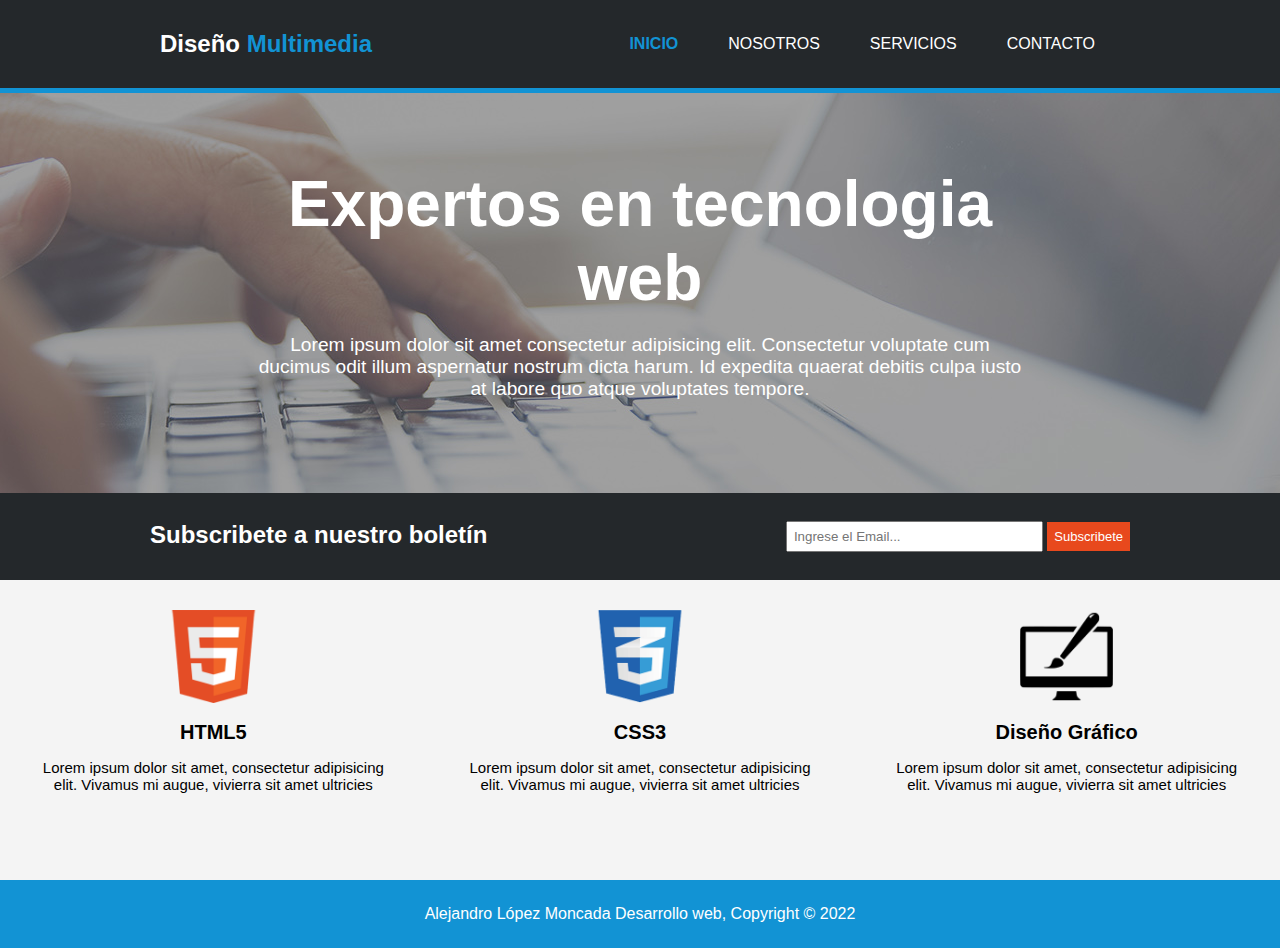
<file: proyecto Graphel/index.html>
<!DOCTYPE html>
<html lang="en">
<head>
  <meta charset="UTF-8">
  <meta http-equiv="X-UA-Compatible" content="IE=edge">
  <meta name="viewport" content="width=device-width, initial-scale=1.0">
  <link rel="Stylesheet" href="css/style.css">
  <title>INICIO</title>
</head>
<body>
  <nav>
    <div class="letrasnav">
      <h2>Diseño <span>Multimedia</span></h2>
    </div>
    <div class="navegacion">
      <a href="index.html">
      <b><span>INICIO</span></b>
      </a>
      <a href="nosotros.html">
        NOSOTROS
      </a>
      <a href="servicios.html">
        SERVICIOS
      </a>
      <a href="contacto.html">
        CONTACTO
      </a>
    </div>
  </nav>
  <div class="primera">
    <div class="letrasPrimera">
      <h1>Expertos en tecnologia web</h1>
      <p>Lorem ipsum dolor sit amet consectetur adipisicing elit. Consectetur voluptate cum ducimus odit illum aspernatur nostrum dicta harum. Id expedita quaerat debitis culpa iusto at labore quo atque voluptates tempore.</p>
    </div>
  </div>
  <div class="segunda">
    <h3>Subscribete a nuestro boletín</h3>
    <div class="email">
      <input type="email" placeholder="Ingrese el Email...">
      <button>Subscribete</button>  
    </div>
  </div>
  <div class="tercera">
    <div class="logos">
      <img class="imgLogo" src="images/logo_html.png">
      <h1>HTML5</h1>
      <p>Lorem ipsum dolor sit amet, consectetur adipisicing elit. Vivamus mi augue, vivierra sit amet ultricies</p>
    </div>
    <div class="logos">
      <img class="imgLogo" src="images/logo_css.png">
      <h1>CSS3</h1>
      <p>Lorem ipsum dolor sit amet, consectetur adipisicing elit. Vivamus mi augue, vivierra sit amet ultricies</p>
    </div>
    <div class="logos">
      <img class="imgLogo" src="images/logo_brush.png">
      <h1>Diseño Gráfico</h1>
      <p>Lorem ipsum dolor sit amet, consectetur adipisicing elit. Vivamus mi augue, vivierra sit amet ultricies</p>
    </div>
  </div>
  <footer>
    <p>  Alejandro López Moncada Desarrollo web, Copyright &copy 2022</p>
  </footer>
</body>
</html>
</file>
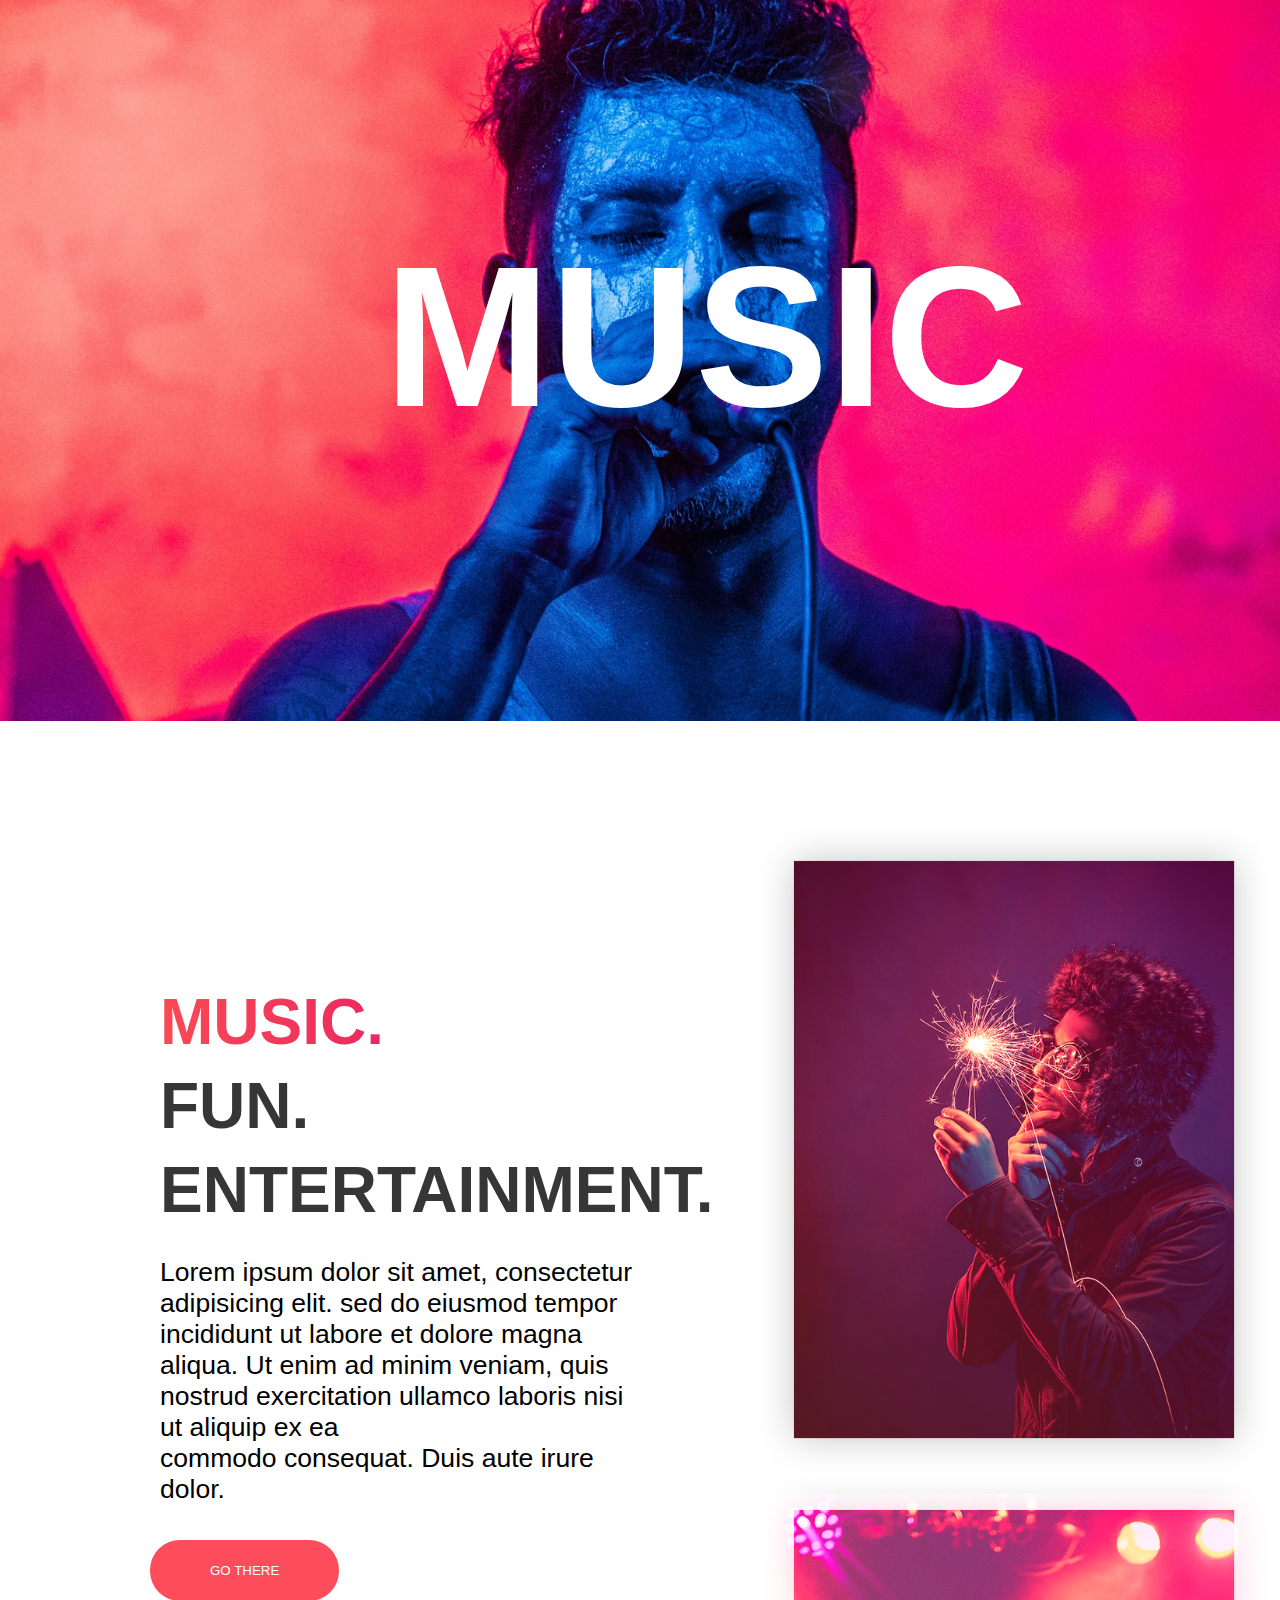
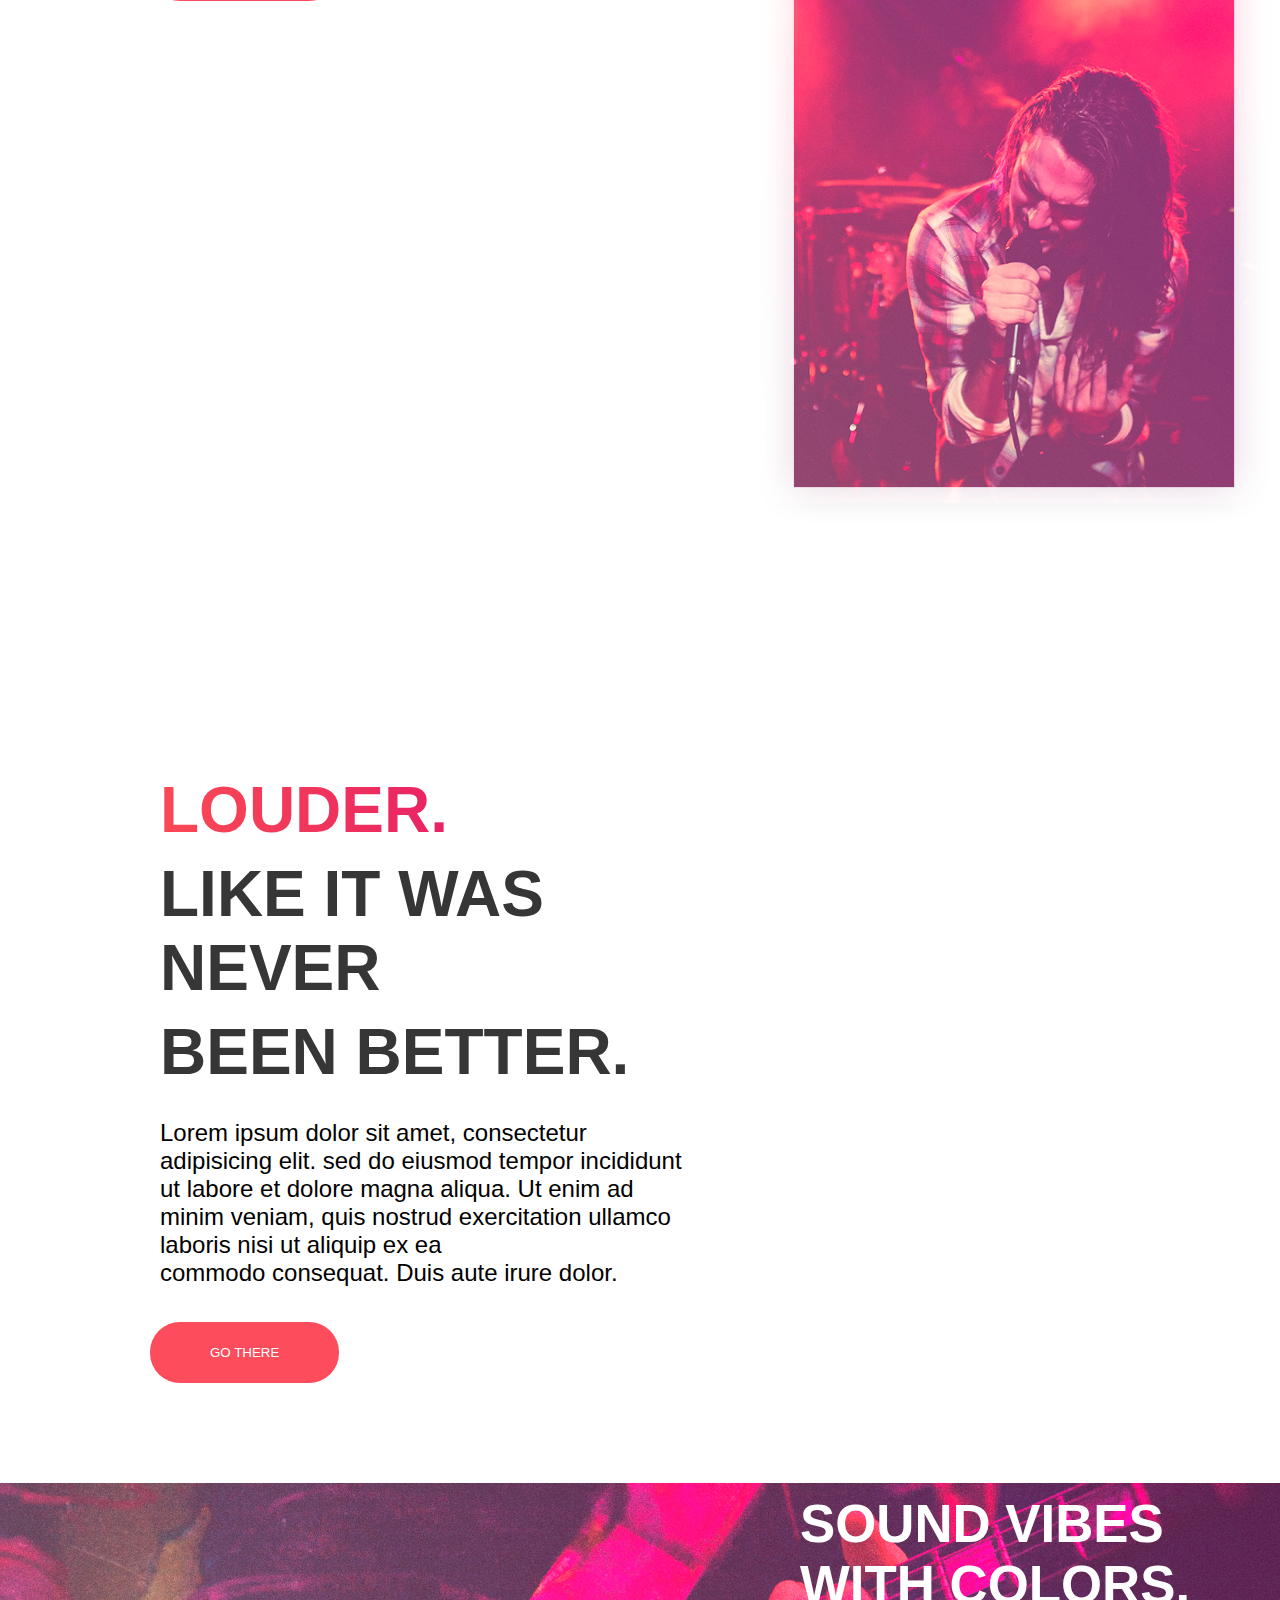
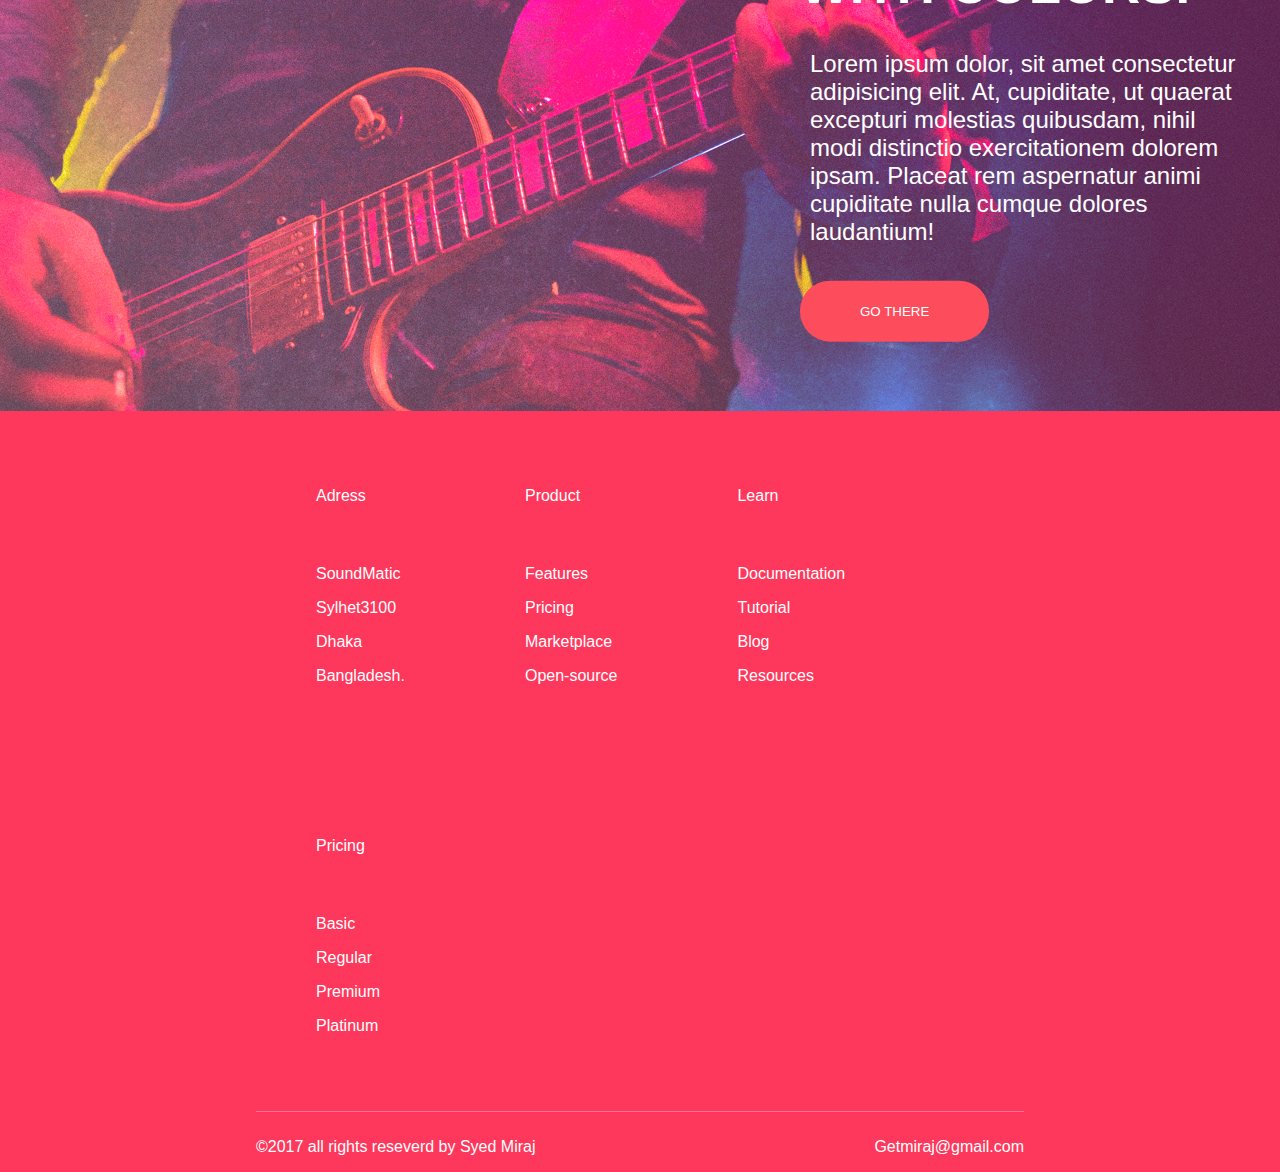
<file: Taller MUSIC/index.html>
<!DOCTYPE html>
<html lang="en">
<head>
    <meta charset="UTF-8">
    <meta http-equiv="X-UA-Compatible" content="IE=edge">
    <meta name="viewport" content="width=device-width, initial-scale=1.0">
    <link rel="stylesheet" href="css/style.css">
    <title>Pagina replicada</title>
</head>
<body>
    <div class="primera">
      <h1 class="tituloprimero">MUSIC</h1>
      <img class="imgprimera" src="images/angel-jimenez.jpg">
    </div>

    <div class="segunda">
      <div class="parrafosegunda">
        <div class="titulosegunda">
          <h1 class="titulosegunda1">MUSIC.</h1>
          <h1 class="titulosegunda2">FUN.</h1>
          <h1 class="titulosegunda2">ENTERTAINMENT.</h1>
        </div>
        <p class="parrafo">Lorem ipsum dolor sit amet, consectetur adipisicing elit. sed do eiusmod tempor incididunt ut labore et dolore magna aliqua. Ut enim ad minim veniam, quis nostrud exercitation ullamco laboris nisi ut aliquip ex ea <br> commodo consequat. Duis aute irure dolor.</p>
        <a href="index.html">
          <input type="button" class="botonsegunda" value="GO THERE">
        </a>
      </div>
      <img class="imgsegunda" src="images/matt-palmer.png">
    </div>

    <div class="tercera">
      <img class="imgtercera" src="images/wesley-tingey.png">
      <div class="parrafotercera">
        <div class="titulosegunda">
          <h1 class="titulosegunda1">LOUDER.</h1>
          <h1 class="titulosegunda2">LIKE IT WAS NEVER</h1>
          <h1 class="titulosegunda2">BEEN BETTER.</h1>
        
      </div>
        <p class="parrafo1">Lorem ipsum dolor sit amet, consectetur adipisicing elit. sed do eiusmod tempor incididunt ut labore et dolore magna aliqua. Ut enim ad minim veniam, quis nostrud exercitation ullamco laboris nisi ut aliquip ex ea<br> commodo consequat. Duis aute irure dolor.</p>
        <a href="index.html">
          <input type="button" class="botonsegunda" value="GO THERE">
        </a>
    </div>

   
    <div class="cuarto">
      <img  class="imgcuarta" src="images/john-raptis.png">
      <div class="parrafocuarto">
        <h1 class="titulocuarta">SOUND VIBES <br> WITH COLORS.</h1>
        <p class="parrafo1">
          Lorem ipsum dolor, sit amet consectetur adipisicing elit. At, cupiditate, ut quaerat excepturi molestias quibusdam, nihil modi distinctio exercitationem dolorem ipsam. Placeat rem aspernatur animi cupiditate nulla cumque dolores laudantium!</p>
        
          <input type="button" class="botonsegunda" value="GO THERE">
    
      </div>
    </div>
    
    <footer>
      <div class="foter">
        <div class="fo">
          <p class="oli">Adress</p>
          <p>SoundMatic</p>
          <p>Sylhet3100</p>
          <p>Dhaka</p>
          <p>Bangladesh.</p>
        </div>
        <div class="fo">
          <p class="oli">Product</p>
          <p>Features</p>
          <p>Pricing</p>
          <p>Marketplace</p>
          <p>Open-source</p>
        </div>
        <div class="fo">
          <p class="oli">Learn</p>
          <p>Documentation</p>
          <p>Tutorial</p>
          <p>Blog</p>
          <p>Resources</p>
        </div>
        <div class="fo">
          <p class="oli">Pricing</p>
          <p>Basic</p>
          <p>Regular</p>
          <p>Premium</p>
          <p>Platinum</p>
        </div>
        <div class="clean"></div>
      </div>
      <div class="letrasfinales">
        <p class="finaletras">&copy;2017 all rights reseverd by Syed Miraj </p>
        <p class="finaletras1">Getmiraj@gmail.com</p>
        <div class="clean"></div>
      </div>
    </footer>
 
   
</body>
</html>
</file>
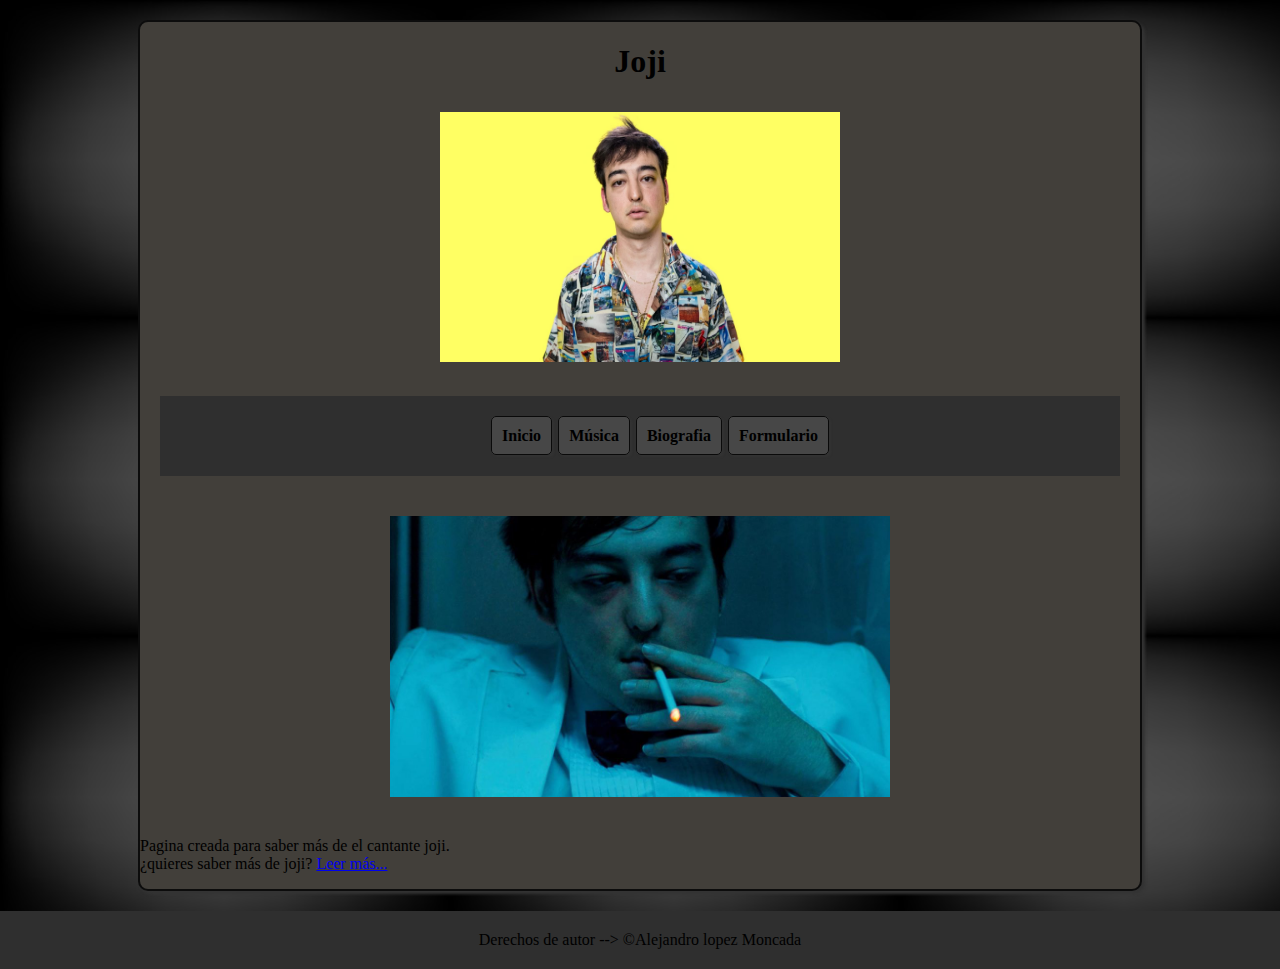
<file: Segundo trimestre/Henry_Falla_HTML-main/index.html>
<!DOCTYPE html>
<html lang="en">
<head>
    <meta charset="UTF-8">
    <meta http-equiv="X-UA-Compatible" content="IE=edge">
    <meta name="viewport" content="width=device-width, initial-scale=1.0">
    <link rel="stylesheet" href="css/style.css">
    <title>joji</title>
</head>
<body>
    <main>
        <header>

            <h1>Joji</h1>
            <img class="imagen_encabezado" src="images/thumb-1920-1098551.jpg"> 
            
            <nav>
                <ul>
                    <li><a href="index.html">Inicio</a></li>
                    <li><a href="musica.html">Música</a></li>
                    <li><a href="biografia.html">Biografia</a></li>
                    <li><a href="contactos.html">Formulario</a></li>
                </ul>
            </nav>

        </header>

        <section>
            <img src="images/joji-1024x576.jpg">
            <p>
                Pagina creada para saber más de el cantante joji.<br>
                ¿quieres saber más de joji? <a href="https://es.wikipedia.org/wiki/Joji" target="_blank">Leer más...</a> 
            </p>
        </section>
    </main>

    <footer>
        Derechos de autor --> &copy;Alejandro lopez Moncada
    </footer>
</body>



</html>
</file>
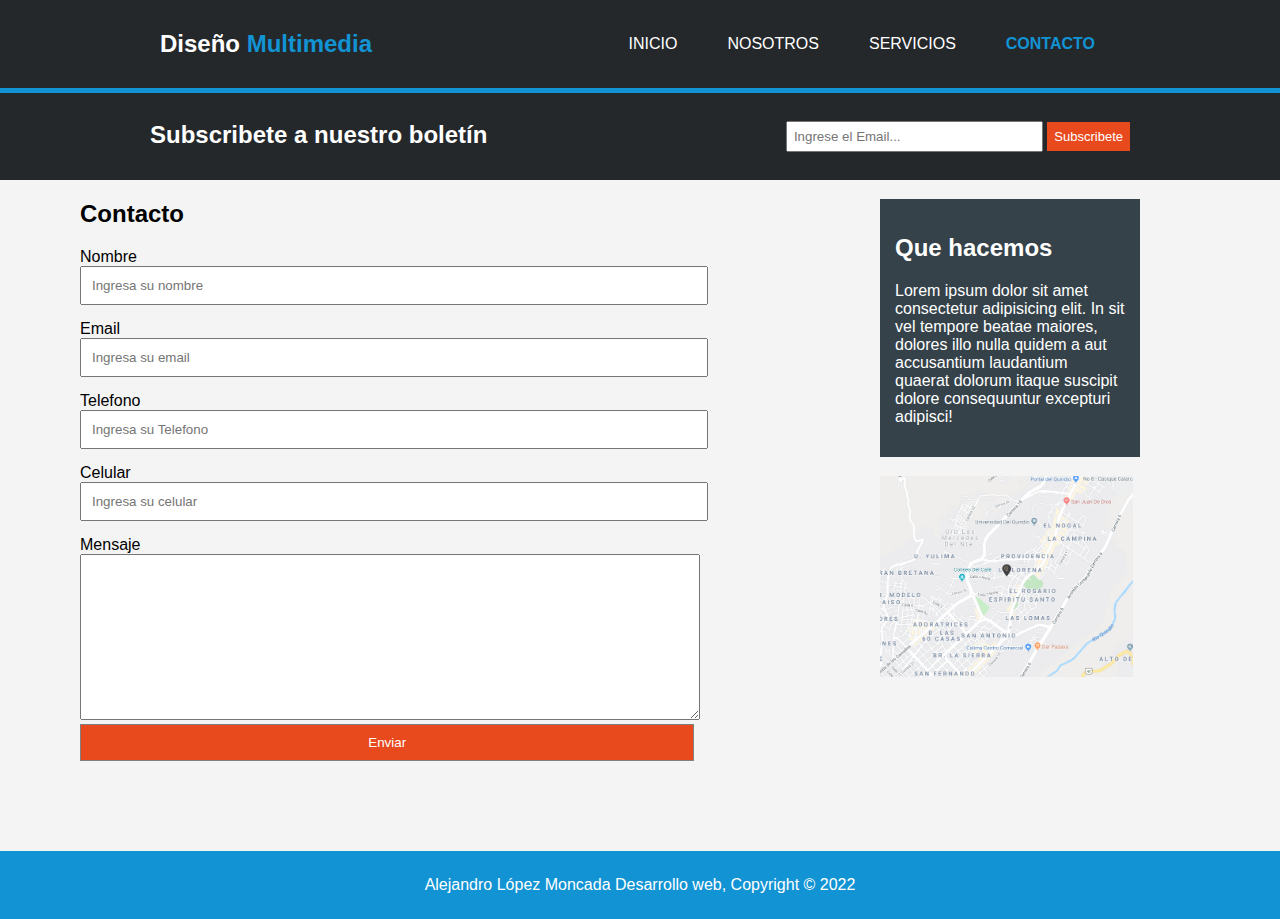
<file: proyecto Graphel/contacto.html>
<!DOCTYPE html>
<html lang="en">
<head>
    <meta charset="UTF-8">
    <meta http-equiv="X-UA-Compatible" content="IE=edge">
    <meta name="viewport" content="width=device-width, initial-scale=1.0">
    <link rel="Stylesheet" href="css/style.css">
    <title>NOSOTROS</title>
</head>
<body>
    <nav>
        <div class="letrasnav">
            <h2>Diseño <span>Multimedia</span></h2>
        </div>
        <div class="navegacion">
            <a href="index.html">
            INICIO
            </a>
            <a href="nosotros.html">
            NOSOTROS
            </a>
            <a href="servicios.html">
            SERVICIOS
            </a>
            <a href="contacto.html">
                <b><span>CONTACTO</span></b>
            </a>
        </div>
        </nav>
        </div>
    <div class="segunda">
        <h3>Subscribete a nuestro boletín</h3>
        <div class="email">
        <input type="email" placeholder="Ingrese el Email...">
        <button>Subscribete</button>  
        </div>
    </div>
    <div class="bodyTodos">
        <div class="formulario">
            <h2 style="color: black">Contacto</h2>
            <form>
                <label>Nombre</label><br>
                <input type="name" placeholder="Ingresa su nombre"><br>
                <label>Email</label><br>
                <input type="email" placeholder="Ingresa su email"><br>
                <label>Telefono</label><br>
                <input type="tel" placeholder="Ingresa su Telefono"><br>
                <label>Celular</label><br>
                <input type="tel" placeholder="Ingresa su celular"><br>
                <label>Mensaje</label><br>
                <textarea></textarea><br>
                <button class="botonContactos">Enviar</button>
            </form>
        </div>
        <div class="segundaServicios">
            <div class="asideContactos">
                <h2>Que hacemos</h2>
                <p>Lorem ipsum dolor sit amet consectetur adipisicing elit. In sit vel tempore beatae maiores, dolores illo nulla quidem a aut accusantium laudantium quaerat dolorum itaque suscipit dolore consequuntur excepturi adipisci!</p>
            </div>
            <img class="contactoImg" src="images/mapaGoogle.png">
        </div>
    </div>
    <footer>
        <p>  Alejandro López Moncada Desarrollo web, Copyright &copy 2022</p>
      </footer>
</body>
</html>
</file>
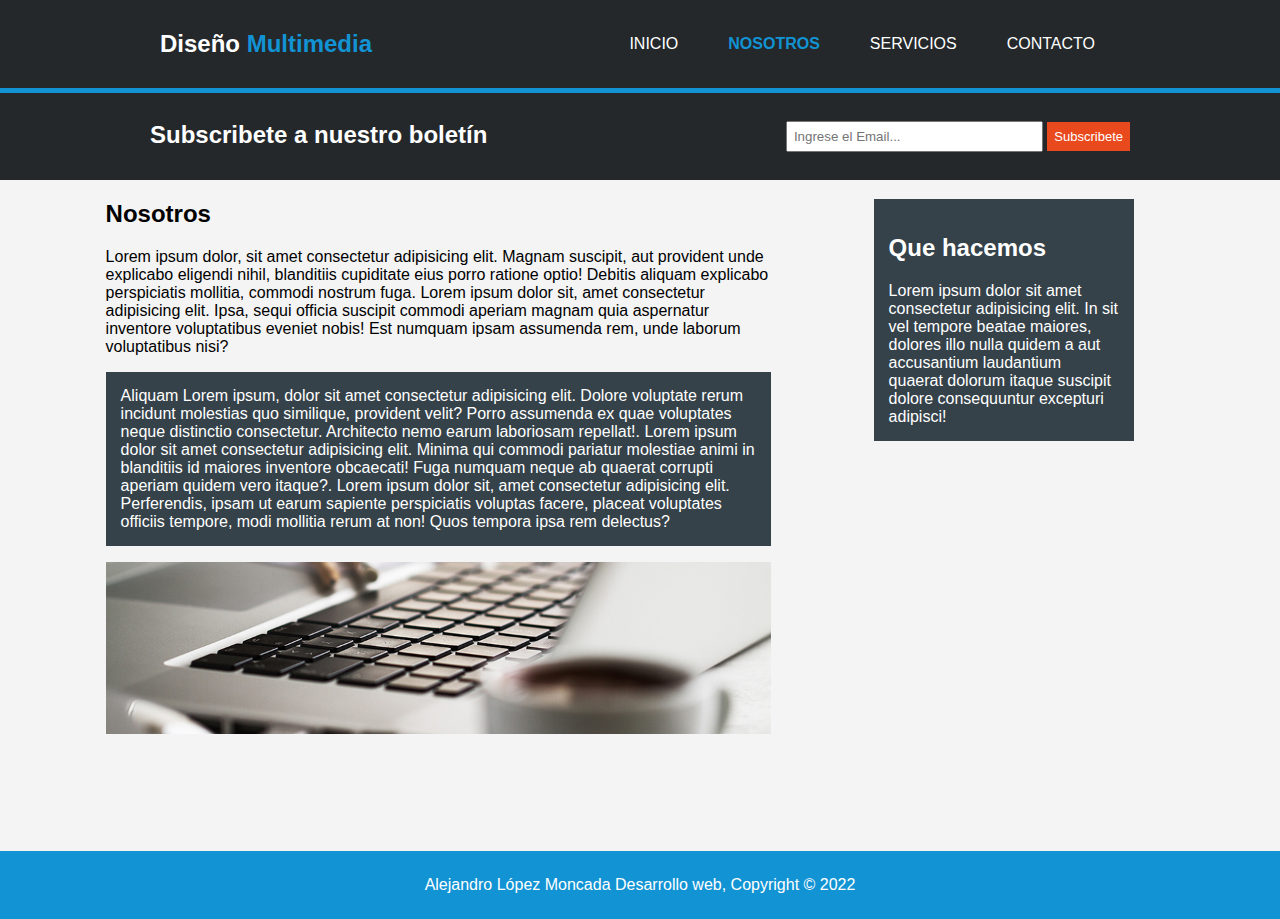
<file: proyecto Graphel/nosotros.html>
<!DOCTYPE html>
<html lang="en">
<head>
    <meta charset="UTF-8">
    <meta http-equiv="X-UA-Compatible" content="IE=edge">
    <meta name="viewport" content="width=device-width, initial-scale=1.0">
    <link rel="Stylesheet" href="css/style.css">
    <title>NOSOTROS</title>
</head>
<body>
    <nav>
        <div class="letrasnav">
            <h2>Diseño <span>Multimedia</span></h2>
        </div>
        <div class="navegacion">
            <a href="index.html">
            INICIO
            </a>
            <a href="nosotros.html">
            <b><span>NOSOTROS</span></b>
            </a>
            <a href="servicios.html">
            SERVICIOS
            </a>
            <a href="contacto.html">
            CONTACTO
            </a>
        </div>
        </nav>
        </div>
    <div class="segunda">
        <h3>Subscribete a nuestro boletín</h3>
        <div class="email">
        <input type="email" placeholder="Ingrese el Email...">
        <button>Subscribete</button>  
        </div>
    </div>
    <div class="bodyTodos">
        <div class="primeraNosotros">
            <h2 style="color:black">Nosotros</h2>
            <p>Lorem ipsum dolor, sit amet consectetur adipisicing elit. Magnam suscipit, aut provident unde explicabo eligendi nihil, blanditiis cupiditate eius porro ratione optio! Debitis aliquam explicabo perspiciatis mollitia, commodi nostrum fuga. Lorem ipsum dolor sit, amet consectetur adipisicing elit. Ipsa, sequi officia suscipit commodi aperiam magnam quia aspernatur inventore voluptatibus eveniet nobis! Est numquam ipsam assumenda rem, unde laborum voluptatibus nisi?</p>

            <p class="pSegundo">Aliquam Lorem ipsum, dolor sit amet consectetur adipisicing elit. Dolore voluptate rerum incidunt molestias quo similique, provident velit? Porro assumenda ex quae voluptates neque distinctio consectetur. Architecto nemo earum laboriosam repellat!. Lorem ipsum dolor sit amet consectetur adipisicing elit. Minima qui commodi pariatur molestiae animi in blanditiis id maiores inventore obcaecati! Fuga numquam neque ab quaerat corrupti aperiam quidem vero itaque?. Lorem ipsum dolor sit, amet consectetur adipisicing elit. Perferendis, ipsam ut earum sapiente perspiciatis voluptas facere, placeat voluptates officiis tempore, modi mollitia rerum at non! Quos tempora ipsa rem delectus?</p>
            <img class="imgNosotros" src="images/891.jpg">
        </div>
        <div class="segundaNosotros">
            <div class="aside">
                <h2>Que hacemos</h2>
                <p>Lorem ipsum dolor sit amet consectetur adipisicing elit. In sit vel tempore beatae maiores, dolores illo nulla quidem a aut accusantium laudantium quaerat dolorum itaque suscipit dolore consequuntur excepturi adipisci!</p>
            </div>
        </div>
    </div>
    <footer>
        <p>  Alejandro López Moncada Desarrollo web, Copyright &copy 2022</p>
      </footer>
</body>
</html>
</file>
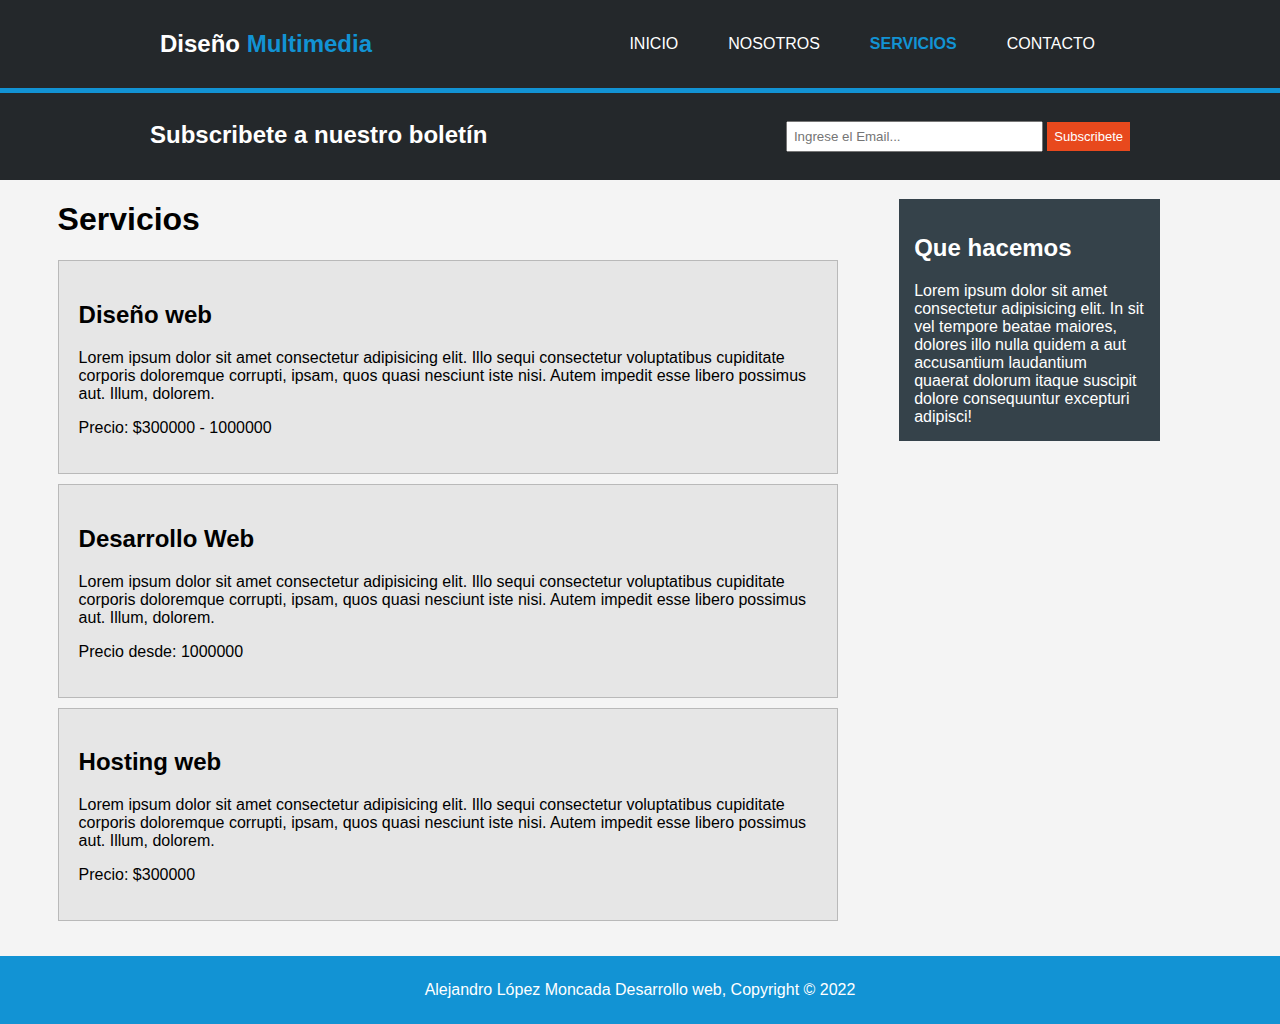
<file: proyecto Graphel/servicios.html>
<!DOCTYPE html>
<html lang="en">
<head>
    <meta charset="UTF-8">
    <meta http-equiv="X-UA-Compatible" content="IE=edge">
    <meta name="viewport" content="width=device-width, initial-scale=1.0">
    <link rel="Stylesheet" href="css/style.css">
    <title>NOSOTROS</title>
</head>
<body>
    <nav>
        <div class="letrasnav">
            <h2>Diseño <span>Multimedia</span></h2>
        </div>
        <div class="navegacion">
            <a href="index.html">
            INICIO
            </a>
            <a href="nosotros.html">
            NOSOTROS
            </a>
            <a href="servicios.html">
            <b><span>SERVICIOS</span></b>
            </a>
            <a href="contacto.html">
            CONTACTO
            </a>
        </div>
        </nav>
        </div>
    <div class="segunda">
        <h3>Subscribete a nuestro boletín</h3>
        <div class="email">
        <input type="email" placeholder="Ingrese el Email...">
        <button>Subscribete</button>  
        </div>
    </div>
    <div class="bodyTodos">
        <div class="servicios">
            <h1 style="color: black">Servicios</h1>
            <div class="tarjetas">
                <h2 style="color: black">Diseño web</h2>
                <p>Lorem ipsum dolor sit amet consectetur adipisicing elit. Illo sequi consectetur voluptatibus cupiditate corporis doloremque corrupti, ipsam, quos quasi nesciunt iste nisi. Autem impedit esse libero possimus aut. Illum, dolorem.</p>
                <p>Precio: $300000 - 1000000</p>
            </div>
            <div class="tarjetas">
                <h2 style="color: black">Desarrollo Web</h2>
                <p>Lorem ipsum dolor sit amet consectetur adipisicing elit. Illo sequi consectetur voluptatibus cupiditate corporis doloremque corrupti, ipsam, quos quasi nesciunt iste nisi. Autem impedit esse libero possimus aut. Illum, dolorem.</p>
                <p>Precio desde: 1000000</p>
            </div>
            <div class="tarjetas">
                <h2 style="color: black">Hosting web</h2>
                <p>Lorem ipsum dolor sit amet consectetur adipisicing elit. Illo sequi consectetur voluptatibus cupiditate corporis doloremque corrupti, ipsam, quos quasi nesciunt iste nisi. Autem impedit esse libero possimus aut. Illum, dolorem.</p>
                <p>Precio: $300000</p>
            </div>
        </div>
        <div class="segundaServicios">
            <div class="aside">
                <h2>Que hacemos</h2>
                <p>Lorem ipsum dolor sit amet consectetur adipisicing elit. In sit vel tempore beatae maiores, dolores illo nulla quidem a aut accusantium laudantium quaerat dolorum itaque suscipit dolore consequuntur excepturi adipisci!</p>
            </div>
        </div>
    </div>
    <footer>
        <p>  Alejandro López Moncada Desarrollo web, Copyright &copy 2022</p>
      </footer>
</body>
</html>
</file>
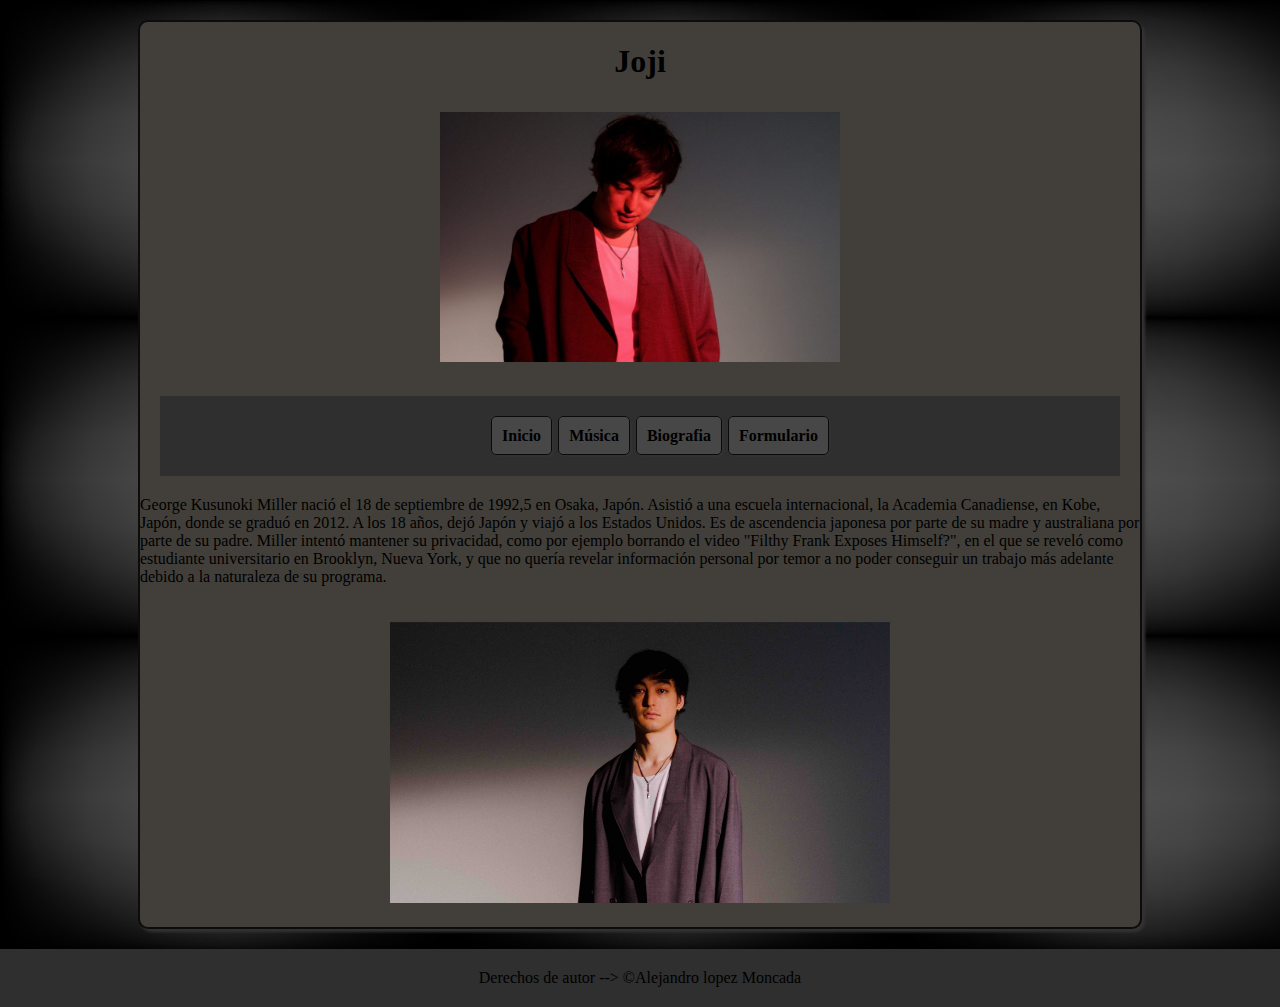
<file: Segundo trimestre/Henry_Falla_HTML-main/biografia.html>
<!DOCTYPE html>
<html lang="en">
<head>
    <meta charset="UTF-8">
    <meta http-equiv="X-UA-Compatible" content="IE=edge">
    <meta name="viewport" content="width=device-width, initial-scale=1.0">
    <link rel="stylesheet" href="css/style.css">
    <title>Biografia</title>
</head>
<body>
    <main>
        <header>

            <h1>Joji</h1>
            <img class="imagen_encabezado" src="images/biografia.jpg"> 
            
            <nav>
                <ul>
                    <li><a href="index.html" >Inicio</a></li>
                    <li><a href="musica.html">Música</a></li>
                    <li><a href="biografia.html">Biografia</a></li>
                    <li><a href="contactos.html">Formulario</a></li>
                </ul>
            </nav>

        </header>

        <section>
            <p>
                George Kusunoki Miller nació el 18 de septiembre de 1992,5​ en Osaka, Japón. Asistió a una escuela internacional, la Academia Canadiense, en Kobe, Japón, donde se graduó en 2012. A los 18 años, dejó Japón y viajó a los Estados Unidos. Es de ascendencia japonesa por parte de su madre y australiana por parte de su padre.
                Miller intentó mantener su privacidad, como por ejemplo borrando el video "Filthy Frank Exposes Himself?", en el que se reveló como estudiante universitario en Brooklyn, Nueva York, y que no quería revelar información personal por temor a no poder conseguir un trabajo más adelante debido a la naturaleza de su programa.  
            </p>
            <img src="images/joji1.jpg">
        </section>
    </main>

    <footer>
        Derechos de autor --> &copy;Alejandro lopez Moncada
    </footer>
</body>



</html>
</file>
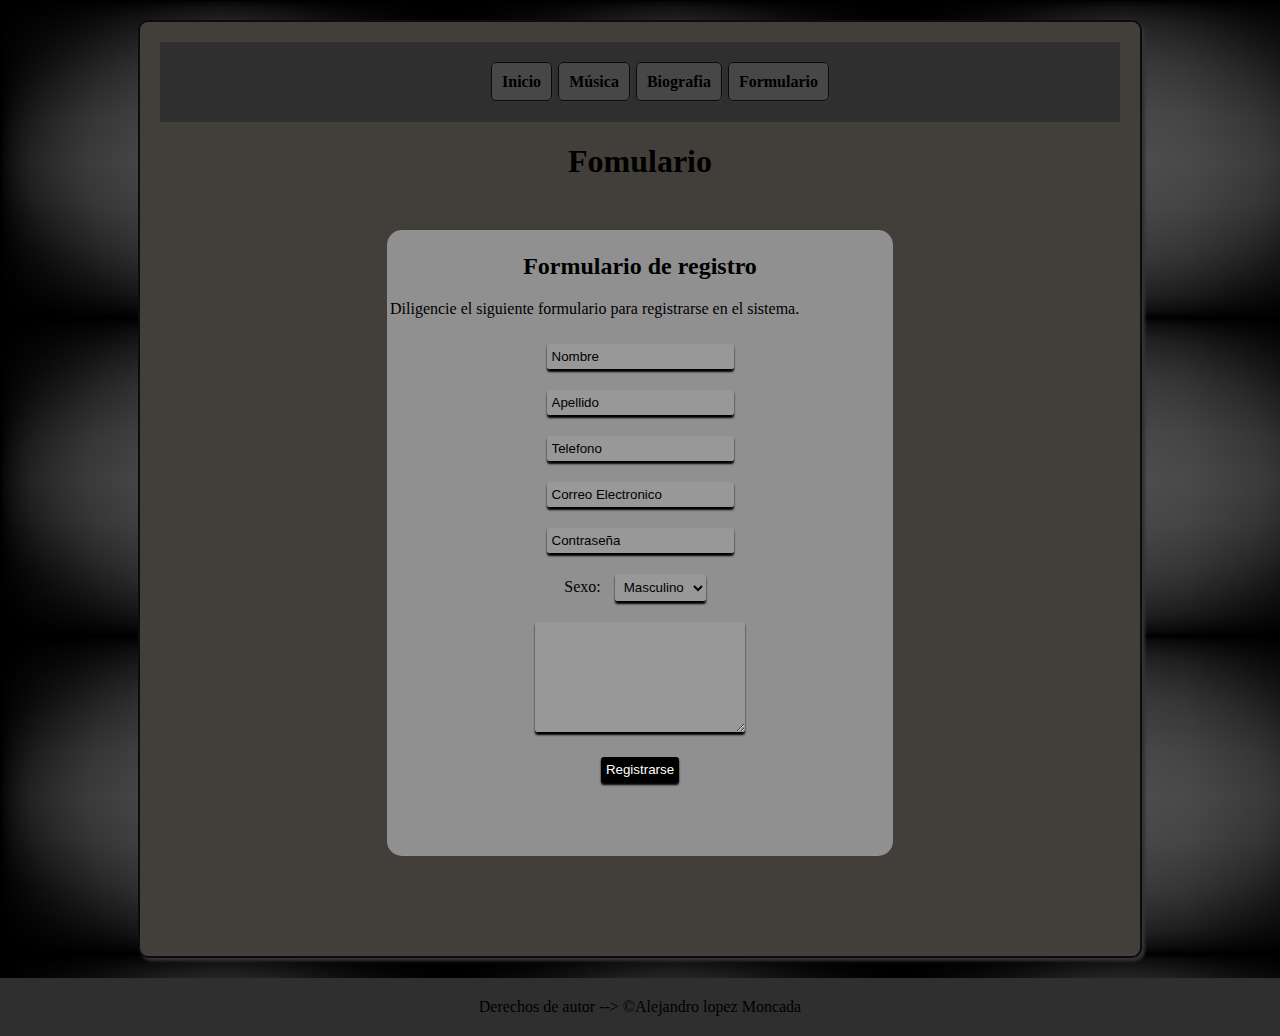
<file: Segundo trimestre/Henry_Falla_HTML-main/contactos.html>
<!DOCTYPE html>
<html lang="en">
<head>
    <meta charset="UTF-8">
    <meta http-equiv="X-UA-Compatible" content="IE=edge">
    <meta name="viewport" content="width=device-width, initial-scale=1.0">
    <link rel="stylesheet" href="css/style.css">
    <title>Register</title>
</head>
<body>
    <main>
        <header>
            <nav>
                <ul>
                    <li><a href="index.html" >Inicio</a></li>
                    <li><a href="musica.html">Música</a></li>
                    <li><a href="biografia.html">Biografia</a></li>
                    <li><a href="contactos.html">Formulario</a></li>
                </ul>
            </nav>
        </header>
        <h1>Fomulario</h1>
        <form>
            <h2>Formulario de registro</h2>
            <p>Diligencie el siguiente formulario para registrarse en el sistema.</p>

            <input type="text" id="nombre" placeholder="Nombre"><br>
            <input type="text" id="apellido" placeholder="Apellido"><br>
            <input type="tel" id="telefono" placeholder="Telefono"><br>
            <input type="email" id="correo" placeholder="Correo Electronico"><br>
            <input type="password" id="contraseña" placeholder="Contraseña"><br>
            <label for="sexo">Sexo:</label>
            <select name="" id="sexo">
                <option value="masculino">Masculino</option>
                <option value="femenino">Femenino</option>
                <option value="otro">Otro</option>
            </select><br>
            <textarea name="mensaje" id="mensaje"></textarea><br>

            <input type="button" value="Registrarse"onclick="alertar('¡Exelente!, te haz registrado correctamente.');">
                <script type="text/javascript">
                    function alertar(texto) {
                        alert(texto);
                        window.location.href='index.html';

                    }
                </script>
        </form>
        <div class="clear"></div>
    </main>
        <!--<label for="telefono">Telefono: </label>
        <input type="tel" id="telefono" placeholder="Digite su telefono"><br><br>
        <label for="edad">Edad: </label>
        <input type="number" id="edad" placeholder="Digite su Edad"><br><br>
    
        <label>Sexo: </label><br>
        
        <input type="radio" name="genero" id="M">
        <label for="M">Masculino </label>
        <input type="radio" name="genero" id="F">
        <label for="F">Femenino </label>
        <input type="radio" name="genero" id="O">
        <label for="O">Otro </label><br><br>

        
        <label>Deportes: </label><br>
        
        <input type="checkbox" id="futbol">
        <label for="futbol">Futbol</label>
        <input type="checkbox"  id="voleibol">
        <label for="voleibol">Voleibol </label>
        <input type="checkbox"  id="baloncesto">
        <label for="baloncesto">Baloncesto </label><br><br>

        <label for="ciudad">Ciudad</label>
        <select name="" id="ciudad">
            <option value="armenia">Armenia</option>
            <option value="Circasia">Circasia</option>
            <option value="Calarca">Calarca</option>
        </select><br>

        <label for="mensaje">Mensaje: </label>
        <textarea name="mensaje" id="mensaje"></textarea><br>
        <input type="submit" value="Enviar">
        se utiliza la etiqueta input porque hace parte de las etiquetas del formulario-->
        <!--<button type="submit">Enviar</button>-->
    <footer>
        Derechos de autor --> &copy;Alejandro lopez Moncada
    </footer>
</body>
</html>
</file>
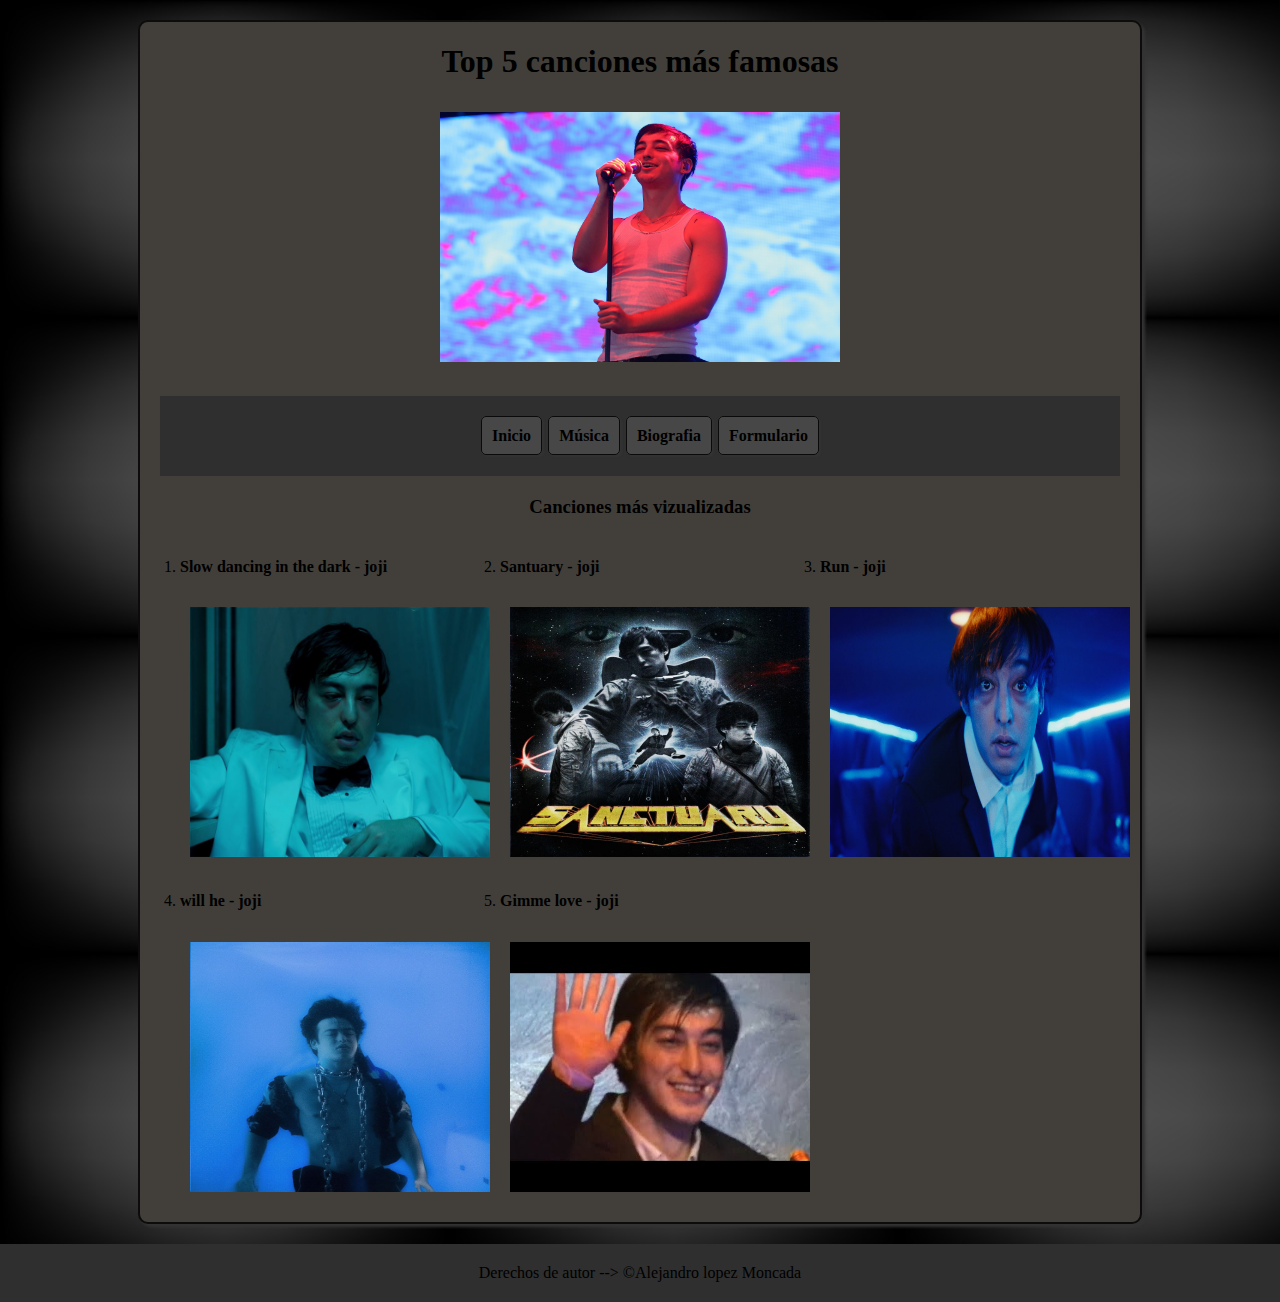
<file: Segundo trimestre/Henry_Falla_HTML-main/musica.html>
<!DOCTYPE html>
<html lang="en">
<head>
    <meta charset="UTF-8">
    <meta http-equiv="X-UA-Compatible" content="IE=edge">
    <meta name="viewport" content="width=device-width, initial-scale=1.0">
    <link rel="stylesheet" href="css/style.css">
    <title>Música de joji</title>
</head>
<body>
    <main>
        <header>
            <h1>Top 5 canciones más famosas</h1>
            <img class="imagen_encabezado" src="images/joji-1-scaled.jpg"> 
        </header>
        <nav>
            <ul>
                <li><a href="index.html" >Inicio</a></li>
                <li><a href="musica.html">Música</a></li>
                <li><a href="biografia.html">Biografia</a></li>
                <li><a href="contactos.html">Formulario</a></li>
            </ul>
        </nav>
        <section>
            <h3>Canciones más vizualizadas</h3>
            <ol class="canciones">
                <li class="cancion">
                    <a href="https://www.youtube.com/watch?v=K3Qzzggn--s" target="_blank">
                        <h4>Slow dancing in the dark - joji</h4>
                        <img class="top-canciones" src="images/slow dancing.jpg">
                    </a>
                </li>
                <li class="cancion">
                    <a href="https://www.youtube.com/watch?v=YWN81V7ojOE&list=OLAK5uy_mYdR-Ma6QNAp5AgqJXMJfH1NWto_p7E1E" target="_blank">   
                        <h4>Santuary - joji</h4>
                        <img class="top-canciones" src="images/santuary.jpg">
                    </a>
                </li>
                <li class="cancion">
                    <a href="https://www.youtube.com/watch?v=K09_5IsgGe8" target="_blank">
                        <h4>Run - joji</h4>
                        <img class="top-canciones" src="images/run.jpg">
                    </a>
                </li>
                <li class="cancion">
                    <a href="https://www.youtube.com/watch?v=R2zXxQHBpd8&list=OLAK5uy_mYdR-Ma6QNAp5AgqJXMJfH1NWto_p7E1E" target="_blank">
                        <h4>will he - joji</h4>
                        <img class="top-canciones" src="images/wll he.jpg">
                    </a>
                </li>
                <li class="cancion">
                    <a href="https://www.youtube.com/watch?v=jPan651rVMs" target="_blank">
                        <h4>Gimme love - joji</h4>
                        <img class="top-canciones" src="images/gimme love.jpg">
                    </a>    
                </li>
                <div class="clear"></div>
            </ol>
        </section>
    </main>
    <footer>
        Derechos de autor --> &copy;Alejandro lopez Moncada
    </footer>
</body> 
</html>
</file>
<file: proyecto Graphel/css/style.css>
*{
  font-family: Arial, Helvetica, sans-serif;
}
body{
  margin: 0;
  background-color: #f4f4f4;
}
nav{
  width: 100%;
  display: flex;
  justify-content:space-between;
  border-bottom: 5px solid #1293d4;
  background: #24282b;
}
h2{
  color: white;
}
a{
  color: white;
}
footer{
  text-align: center;
  position: relative;
  bottom: 0;
  width: 100%;
  margin: 0;
  margin-top: 25px;
  border: none;
  background-color: #1293d4;
  color: white;
}
footer p{
  padding: 25px;
  margin: 0;
}
/* ---------CLASES index.html--------- */
.letrasnav{
  margin-left: 150px;
  padding: 10px;
}
span{
  color: #1293d4;
}
.letrasnav span{
  flex-direction: row;
  color: #1293d4;
  width: 50%;
}
.navegacion{
  display: flex;
  margin-right: 150px;
  padding: 10px;
}
.navegacion a{
  text-align: center;
  text-decoration: none;
  padding: 10px;
  flex-direction: row;
  justify-content: center;
  margin: 15px;
}

/* -------Body primera----- */
.primera{
  background-image: url(../images/cabecera.jpg);
  background-position: 100%;
  background-repeat: no-repeat;
  width: 100%;
  height: 25rem;
  display: flex;
  justify-content: center;
}
.letrasPrimera{
  display: flex;
  flex-direction: column;
  justify-content: center;
  width: 60%;
  color: white;
}
.letrasPrimera h1{
  margin: 0;
  text-align: center;
  font-size:  4rem;
}
.letrasPrimera p{
  text-align: center;
  font-size: 1.2rem;
}
/* ------- Body Segunda ------- */
.segunda{
  top: 0;
  display: flex;
  justify-content: space-between;
  background-color: #24282b;

}
.segunda h3{
  margin: 28px;
  margin-left: 150px;
  font-size: 1.5rem;
  color: white;
}
.email{
  margin: 28px;
  margin-right: 150px;
}
input[type="email"]{
  padding: 6px;
  padding-right: 70px;
}
.segunda button{
  font-size: 13px;
  padding: 7px;
  color: white;
  background-color: #e8491d;
  border: none;
  cursor: pointer;
}
/* ------Body Tercera------ */
.tercera{
  display: flex;
  justify-content: space-around;
  min-height: 30.5vh;
}
.logos{
  width: 27%;
  text-align: center;
}
.logos h1{
  font-size: 20px;
}
.logos p{
  font-size: 15px;
}
.imgLogo{
  width: 27%;
  margin-top: 30px;
}

/* ------ FIN de las clases de Index.html -------- */

/* ---------CLASES nosotros.html--------- */
.bodyTodos{
  display: flex;
  justify-content: space-around;
  min-height: 71.8vh;
}
.primeraNosotros{
  width: 52%;
  margin-left: 5%;
}
.imgNosotros{
  width: 100%;
}
.pSegundo{
  background-color:#35424a;
  color: white;
  padding: 15px;
}
.segundaNosotros{
  width: 30%;
}
.aside{
  background-color: #35424a;
  color: white;
  padding: 15px;
  width: 60%;
  margin: 5%;


}
/* ------ FIN de las clases de nosotros.html -------- */


/* ---------CLASES servicios.html--------- */
.tarjetas{
  background-color: #e6e6e6;
  color: black;
  margin: 10px;
  margin-left: 5% ;
  padding: 20px;
  border: 1px solid #80808070;
}
.segundaServicios{
  width: 30%;
  height: 30%;
}
.servicios{
  width: 65%;
}
.servicios h1{
  margin-left: 5% ;
}
.aside p{
  margin: 0;
}

/* ------ FIN de las clases de servicios.html -------- */

/* ---------CLASES contactos.html--------- */
.asideContactos{
  margin-top: 5%;
  margin-bottom:  5%;
  background-color: #35424a;
  color: white;
  padding: 15px;
  width: 60%;
}

.formulario{
  width: 60%;
  margin-left: 5%;
}
form input{
  width: 78.6%;
  padding: 10px;
  margin-bottom: 15px ;
}
form input[type="email"]{
  width: 78.6%;
  padding: 10px;
}
textarea{
  width: 80%;
  height: 10rem;
}
.contactoImg{
  width: 66%;
}
.botonContactos{
  width: 80%;
  padding: 10px;
  background-color: #e8491d;
  border: 1px solid #808080;
  color: white;
}
/* ------ FIN de las clases de contactos.html -------- */

/* --------- MEDIA QUERY ----------- */
@media (max-width: 1600px){
  footer{
    position: relative;
  }
  footer p{
    padding: 25px;
    margin: 0;
  }
}
@media (max-width: 1100px){
  /* --- navs par todoas las plantillas --- */
  .letrasnav{
    margin-left: 30px;
  }
  .navegacion{
    margin: 0;;
    margin-left: 10px;
  }
  /* ---- index.html ---- */
  .segunda h3{
    display: flex;
    align-items: center;
    margin: 0;
    margin-left: 30px ;
  }
  .email{
    margin-right: 30px ;
  }
  .imgLogo{
    width: 40%;
  }

  /* --- Aside que hacemos --- */
  .aside{
    width: 80%;
  }
  /* --- aside contactos --- */
  .asideContactos{
    width: 80%;
  }
  .contactoImg{
    width: 85%;
  }
}
@media (max-width: 800px){
  /* ----- Index.html ----- */
  .letrasnav{
    margin-left: 5px;
  }
  .navegacion{
    margin-right: 5px;
    display: flex;
    align-items: center;
  }
  .navegacion a{
    margin: 5px;
  }
  .letrasPrimera h1{
    font-size: 3rem;
  }
  .segunda h3{
    font-size: 1.1rem;
  }
  input[type="email"]{
    padding-right: 30px;
  }
  /* ----- nosotros.html -------- */
  .primeraNosotros{
    width: 55%;
    margin: 0;
  }
  .segundaNosotros{
    width: 35%;
}
  /* --- Aside que hacemos --- */
  .aside{
    width: 80%;
    margin-right:20px;
  }

  /* ------ Servicios.html ------ */
  .servicios{
    width: 55%;
    margin: 0;
  }
  .segundaServicios{
    width: 35%;
  }
  
  /* ------- Contactos.html -------- */
  .formulario{
    width: 55%;
    margin: 0;
  }
  /* --- aside contactos --- */
  .asideContactos{
    width: 90%;
  }
  .contactoImg{
    width: 100%;
  }
}
@media (max-width: 620px){
   /* ----- Index.html ----- */
   .letrasnav h2{
     margin: 0;
   }
   .navegacion{
     padding: 0;
     margin: 0;
   }
   .letrasPrimera h1{
    font-size: 3rem;
  }
  .segunda h3{
    text-align: center;
    margin-left: 15px;
  }
  input[type="email"]{
    padding-right: 1px;
  }
  /* ----- nosotros.html -------- */
  .primeraNosotros{
    width: 50%;
    margin: 0;
  }
  .segundaNosotros{
    width: 40%;
  }
  .imgNosotros{
    width: 190%;
  }
  /* --- Aside que hacemos --- */
  .aside{
    width: 80%;
    margin-right:20px;
  }

  /* ------ Servicios.html ------ */
  .servicios{
    width: 50%;
    margin: 0;
  }
  .segundaServicios{
    width: 40%;
  }
  /* ------- Contactos.html -------- */
  .formulario{
    width: 50%;
    margin: 0;
  }
  /* --- aside contactos --- */
  .asideContactos{
    width: 90%;
  }
  .contactoImg{
    width: 100%;
  }
}
@media (max-width: 590px){
  /* ----- Index.html ----- */
  nav{
    display: block;
    background-color: #ffffff;
  }
  .letrasnav{
    margin: 0;
    padding: 10px;
    text-align: center;
  }
  .navegacion{
    display: inline-block;
    text-align: center;
    width: 100%;
    padding-top: 20px;
    padding-bottom: 20px;
    margin: 0;
  }
  .segunda{
    display: inline-block;
    width: 100%;
    text-align: center;
  }
  .letrasPrimera h1{
   font-size: 5px;
 }
 .letrasPrimera p{
  text-align: center;
  font-size: 1.2rem;
}
 .segunda h3{
   margin-top: 10px;
   margin-left: 0;
   font-size: 1.5rem;
   display: inline-block;
   text-align: center;
 }
 input[type="email"]{
   padding-right: 1px;
 }
 .imgLogo{
   width: 44%;
 }
 /* ----- nosotros.html -------- */
 .primeraNosotros{
   width: 50%;
   margin: 0;
 }
 .segundaNosotros{
   width: 40%;
 }
 .imgNosotros{
   width: 190%;
 }
 /* --- Aside que hacemos --- */
 .aside{
   width: 80%;
   margin-right:20px;
 }

 /* ------ Servicios.html ------ */
 .servicios{
   width: 50%;
   margin: 0;
 }
 .segundaServicios{
   width: 40%;
 }
 /* ------- Contactos.html -------- */
 .formulario{
   width: 50%;
   margin: 0;
 }
 /* --- aside contactos --- */
 .asideContactos{
   width: 90%;
 }
 .contactoImg{
   width: 100%;
 }
}
@media (max-width: 400px){
  /* ------ Index.html -------- */
  nav{
    display: inline-block;
    background-color: #24282b;
  }
  .letrasnav{
    margin: 0;
    padding: 10px;
    text-align: center;
  }
  .letrasnav a{
    margin: 0;
    padding: 0;
  }
  .navegacion{
    display: flex;
    flex-direction: column;
    padding: 0;
    text-align: center;
    width: 100%;
    padding-top: 20px;
    padding-bottom: 20px;
    margin: 0;
  }
  .primera{
    height: 20rem;
  }
  .letrasPrimera{
    width: 90%;
  }
  .letrasPrimera  h1{
    font-size: 1.8rem;
  }
  .letrasPrimera p{
    font-size: 1rem;
  }
  .segunda{
    display: inline-block;
    width: 100%;
    text-align: center;
  }
 .segunda h3{
   margin-top: 10px;
   margin-left: 0;
   font-size: 1.5rem;
   display: inline-block;
   text-align: center;
 }
 input[type="email"]{
   padding-right: 1px;
 }
 .tercera{
   display: inline-block;
 }
 .logos{
   width: 100%;
   text-align: center;
 }
 .imgLogo{
   width: 23%;
 }
 /* ----- nosotros.html -------- */
 .bodyTodos{
   flex-direction: column;
   align-items: center ;
 }
 .primeraNosotros{
   width: 90%;
   margin: 10px;
 }
 .segundaNosotros{
   width: 90%;
 }
 .imgNosotros{
   width: 100%;
 }
 /* --- Aside que hacemos --- */
 .aside{
   width: 80%;
   margin-right:20px;
 }

 /* ------ Servicios.html ------ */
 .servicios{
   width: 90%;
   margin: 0;
 }
 .segundaServicios{
   align-items: center;
   width: 80%;
 }
 /* ------- Contactos.html -------- */
 .formulario{
   width: 90%;
   margin: 0;
 }
 form input{
  width: 88%;
  padding: 10px;
  margin-bottom: 15px ;
}
form input[type="email"]{
  width: 88%;
  padding: 10px;
}
textarea{
  width: 93%;
  height: 10rem;
}
.botonContactos{
  width: 92%;
}
 /* --- aside contactos --- */
 .asideContactos{
   width: 90%;
 }
 .contactoImg{
   width: 100%;
 }
}
</file>
<file: Taller MUSIC/css/style.css>
body{
    margin: 0;
}

.primera{
    position: relative;
    display: inline-block;
}
.tituloprimero{
    position: absolute;
    top: 28%;
    left: 55%;
    font-size: 200px;
    width: 50%;
    font-family: times Arial, Helvetica, sans-serif;
    text-align: center;
    color: white;
    transform: translate(-50%, -50%);

}
.imgprimera{
    width: 100%;

}
.segunda{
    background-color:white ;
    margin-bottom: 500px;
}
.titulosegunda{
    font-size: 200%;
    font-family: Arial, Helvetica, sans-serif;
}
.titulosegunda1{
    margin: 10px;
    background: linear-gradient(to left, #da0170, #fa4a54);
   -webkit-text-fill-color: transparent;
   -webkit-background-clip: text;
    color: transparent; 
}
.titulosegunda2{
    margin: 10px;
    color: #363636;
}

.parrafosegunda{
    margin-left: 150px;
    margin-right: 100px;
    margin-top: 250px;
    width: 39.676%;
    float: left;
}
.parrafo{
    font-size: 166%;
    margin: 10px;
    margin-top: 30px;
    margin-bottom: 35px;
    font-family: Arial, Helvetica, sans-serif;
}
.botonsegunda{
    padding: 23px;
    padding-left: 60px;
    padding-right: 60px;
    background-color: #fd4c5c;
    color: white;
    border: none;
    border-radius: 30px;
}
.imgsegunda{
    float: left;
    margin-top: 100px;
    width: 40%;
}
.parrafotercera{
    margin-left: 150px;
    margin-right: 100px;
    margin-top: 240px;
    width: 43%;
    float: left;
}
.tercera{
    margin: 0;
}
.imgtercera{
    float: left;
    margin-top: 100px;
    margin: 0 ;
    width: 40%;
}
.parrafo1{
    font-size: 150%;
    margin: 10px;
    margin-top: 30px;
    margin-bottom: 35px;
    font-family: Arial, Helvetica, sans-serif;
}
.cuarto{
    position: relative;
    display: inline-block;
}
.parrafocuarto{
    position: absolute;
    top: 50%;
    left: 80%;
    font-size: 1rem;
    width: 35%;
    color: white;
    transform: translate(-50%, -50%);
}
.imgcuarta{
    width: 100%;
    margin: 0;
    margin-top: 100px; 
}
.titulocuarta{
    color: rgb(255, 255, 255);
    font-size: 330%;
    font-family: Arial, Helvetica, sans-serif ;
}
footer{
    background-color: #fd385c;
    margin-top: -4px;
    width: 100%;
    height: 100%;
}
.foter{
    font-family: Arial, Helvetica, sans-serif;
    color: white;
    border: none;
    border-bottom: 1px #fe7492 solid ;
    width: 60%;
    margin-left: 20%;
    margin-bottom: 10px;
}
.oli{
    margin-bottom: 60px;
}
.fo{
    float: left;
    padding: 20px;
    margin: 40px;
}
.letrasfinales{
    color: white;
    font-family: Arial, Helvetica, sans-serif;
    width: 60%;
    margin: auto;

}
.finaletras{
    float: left;
}
.finaletras1{
    float: right;
}
.clean{
    clear: both;
}

/* MEDIA QUERY */

@media (max-width: 1200px){
    body{
        margin: 0;
    }
    .imgprimera{
        width: 100%;
    }
    .tituloprimero{
        position: absolute;
        top: 28%;
        left: 55%;
        font-size: 100px;
        width: 50%;
        font-family: times Arial, Helvetica, sans-serif;
        text-align: center;
        color: rgb(255, 255, 255);
        transform: translate(-50%, -50%);
    }
    .parrafosegunda{
        width: 40%;
        margin: 0;
        margin-top: 50px;
        margin-left: 30px;;
        font-size: 90%;
    }
    .imgsegunda{
        float: left;
        margin-top: 15px;
        margin-left: 70px;
        width: 45%;
    }
    .botonsegunda{
        padding: 20px;
        padding-left: 40px;
        padding-right: 40px;
        background-color: #fd4c5c;
        color: white;
        border: none;
        border-radius: 30px;
    }
    .parrafotercera{
        width: 50%;
        margin: 0;
        margin-top: 80px;
        margin-left: 10px;
        margin-right: 40px;
        font-size: 80%;
    }
    .imgtercera{
        float: left;
        margin-top: 15px;
        margin: 0;
        width: 45%;
    }
   
    .parrafocuarto{
        position: absolute;
        top: 55%;
        left: 80%;
        font-size: 11px;
        width: 38%;
        color: white;
        margin: 0;
        transform: translate(-50%, -50%);
    }
    footer{
        width: 100%;
    }
    .foter{
        width: 78%;
        margin-left: 14%;
        margin-bottom: 10px;
    }
}
@media (max-width: 800px){
    body{
        margin: 0;
    }
    .imgprimera{
        width: 100%;
    }
    .tituloprimero{
        position: absolute;
        top: 28%;
        left: 55%;
        font-size: 80px;
        width: 50%;
        font-family: times Arial, Helvetica, sans-serif;
        text-align: center;
        color: rgb(255, 255, 255);
        transform: translate(-50%, -50%);
    }
    .titulosegunda{
        font-size: 20px;
    }
    .parrafo{
        font-size: 19px;
        margin: 0;
        margin-bottom: 18px;
        margin-left: 10px;
    }
    .parrafosegunda{
        width: 52%;
        margin: 0;
        margin-top: 50px;
        margin-left: 30px;;
        font-size: 90%;
    }
    .imgsegunda{
        float: left;
        margin: 0;
        margin-top: 15px;
        width: 40%;
    }
    .botonsegunda{
        padding: 20px;
        padding-left: 30px;
        padding-right: 30px;
        background-color: #fd4c5c;
        color: white;
        border: none;
        border-radius: 30px;
    }
    .parrafotercera{
        width: 52%;
        margin: 0;
        margin-left: 40px;
        margin-top: 50px;
        font-size: 90%;
    }
    .parrafo1{
        font-size: 19px;
        margin: 0;
        margin-bottom: 18px;
        margin-left: 10px;
    }
    .imgtercera{
        float: left;
        margin: 0;
        margin-top: 15px;
        width: 40%;
    }
   
    .parrafocuarto{
        position: absolute;
        top: 58%;
        left: 70%;
        font-size: 10px;
        width: 55%;
        color: white;
        margin: 0;
        transform: translate(-50%, -50%);
    }
    .titulocuarta{
        font-size: 28px;
        font-family: Arial, Helvetica, sans-serif ;
    }
    footer{
        width: 100%;
    }
    .foter{
        width: 100%;

        margin: 0;
    }
    .fo{
        margin: 25px;
    }
    .letrasfinales{
      margin: 0;
      width: 100%;
    }
    .finaletras{
        margin-left: 20px;
    }
    .finaletras1{
        float: right;
        margin-right: 20px;
    }
}
@media (max-width: 576px){
    body{
        margin: 0;
    }
    .imgprimera{
        width: 100%;
    }
    .tituloprimero{
        position: absolute;
        top: 28%;
        left: 55%;
        font-size: 40px;
        width: 50%;
        font-family: times Arial, Helvetica, sans-serif;
        text-align: center;
        color: rgb(255, 255, 255);
        transform: translate(-50%, -50%);
    }
    .titulosegunda{
        font-size: 15px;
    }
    .parrafo{
        font-size: 19px;
        margin: 0;
        margin-bottom: 18px;
        margin-left: 10px;
    }
    .parrafosegunda{
        width: 90%;
        margin-top: 50px;
        margin-left: 30px;
        margin-right: 30px;
        font-size: 90%;
    }
    .imgsegunda{
        margin: 0;
        margin-top: 15px;
        width: 100%;
    }
    .botonsegunda{
        padding: 15px;
        padding-left: 20px;
        padding-right: 20px;
        background-color: #fd4c5c;
        color: white;
        border: none;
        border-radius: 30px;
    }
    .parrafotercera{
        width: 90%;
        margin-top: 50px;
        margin-left: 30px;
        margin-right: 30px;
        font-size: 90%;
    }
    .parrafo1{
        font-size: 15px;
        margin: 0;
        margin-bottom: 18px;
        margin-left: 10px;
    }
    .imgtercera{
        margin: 0;
        margin-top: 15px;
        width: 100%;
    }
    .imgcuarta{
        width: 100%;
    }
    .parrafocuarto{
        font-size: 20px;
        width: 90%;
        color: white;
        left: 50%; 
        transform: translate(-50%,-40%);
    }
    .titulocuarta{
        font-size: 20px;
        font-family: Arial, Helvetica, sans-serif ;
    }
    footer{
        width: 100%;
    }
    .foter{
        width: 100%;

        margin: 0;
    }
    .fo{
        margin: 25px;
    }
    .letrasfinales{
      margin: 0;
      width: 100%;
    }
    .finaletras{
        margin-left: 20px;
    }
    .finaletras1{
        float: right;
        margin-right: 20px;
    }
}
</file>
<file: Segundo trimestre/Henry_Falla_HTML-main/css/style.css>
body{
    margin: 0 auto;
    background-color:rgb(0, 0, 0);
    background-image: url("../images/63541398-claro-estudio-vector-oscuro-fondo-negro-para-la-presentación-del-producto.jpg");

}
.imagen_encabezado{
    margin: 10px;
    width: 400px;
    height: 250px;
}
main{
    width: 1000px; 
    margin: 20px auto;
    border: 2px solid rgb(12, 12, 12);
    box-shadow: 3px 3px 3px #333;
    border-radius: 10px;
    background: #423f3a;
}

header{
    text-align: center;
}

.canciones{
    text-align: left;
}

p{
    text-align: left;
}

.top-canciones{
    margin: 10px;
    width: 300px;
    height: 250px;
}

nav{
    height: 80px;   
    background:  rgb(47, 47, 47);
    margin: 20px;
}

nav ul{
    width: 360px;
    margin: 0 auto;
}

nav ul li{
    display: inline;
    list-style: none;   
}

nav ul li a{
    background-color: rgb(71, 71, 71);
    border-radius: 5px;
    text-decoration: none;  
    line-height: 80px;
    color:black;
    padding: 10px;
    margin: 1px;
    border-radius: 5px;
    box-shadow:2px 2px 2px #333; 
    font-weight: bold;
    border: rgb(10, 10, 10) 1px solid;
    list-style: none;
  
}

nav ul li :hover{
    background-color: #999BA1;
    list-style: none;
    border: gray 1px solid;
    border-radius: 1rem;
    padding: 11px 11px;
}

section{
    text-align: center;

}

section img{
    margin: 20px;
    width: 500px;
}

.cancion{
    float: left;
}

footer{
    background-color: rgb(47, 47, 47);
    text-align: center;
    padding: 20px;
}

.canciones a{
    color: black;
    text-decoration: none;
    list-style: none;
}

.canciones :hover{
    color:wheat;
}

.clear{
    clear: both;
}

form{
    width: 500px;
    height: 600px;
    display:block;
    text-align: center;
    border: 3px #909090 solid ;
    background-color: #909090;
    margin: 0 auto;
    margin-top: 50px;
    margin-bottom: 100px;
    padding-bottom: 20px ;
    border-radius: 15px;
}
form input{
    padding: 5px;
    margin: 10px;
    display:fixed;
    border: none;
    border-radius: 3px;
    border-bottom: 1px #000000 solid;
    box-shadow: 0px 2px 2px #000000;
    background: #ffffff13;
    
}

form input[type="button"]{
    padding: 5px;
    margin: 10px;
    display:fixed;
    border: none;
    border-radius: 3px;
    border-bottom: 1px #000000 solid;
    box-shadow: 0px 2px 2px #000000;
    background: #000000;
    color: #ffffff;
}
form input[type="button"]:hover{
    padding: 6px;
    background: #ffffff13;
    color: #000000;
}
select{
    padding: 5px;
    margin: 10px;
    display:fixed;
    border: none;
    border-radius: 3px;
    border-bottom: 1px #000000 solid;
    box-shadow: 0px 2px 2px #000000;
    background: #ffffff13;
}
h1{
    text-align: center;
}
::-webkit-input-placeholder {
    color: rgb(0, 0, 0);
} 
#mensaje{
    width: 200px;
    height: 100px;
    padding: 5px;
    margin: 10px;
    display:fixed;
    border: none;
    border-radius: 3px;
    border-bottom: 1px #000000 solid;
    box-shadow: 0px 2px 2px #000000;
    background: #ffffff13;
}
</file>
